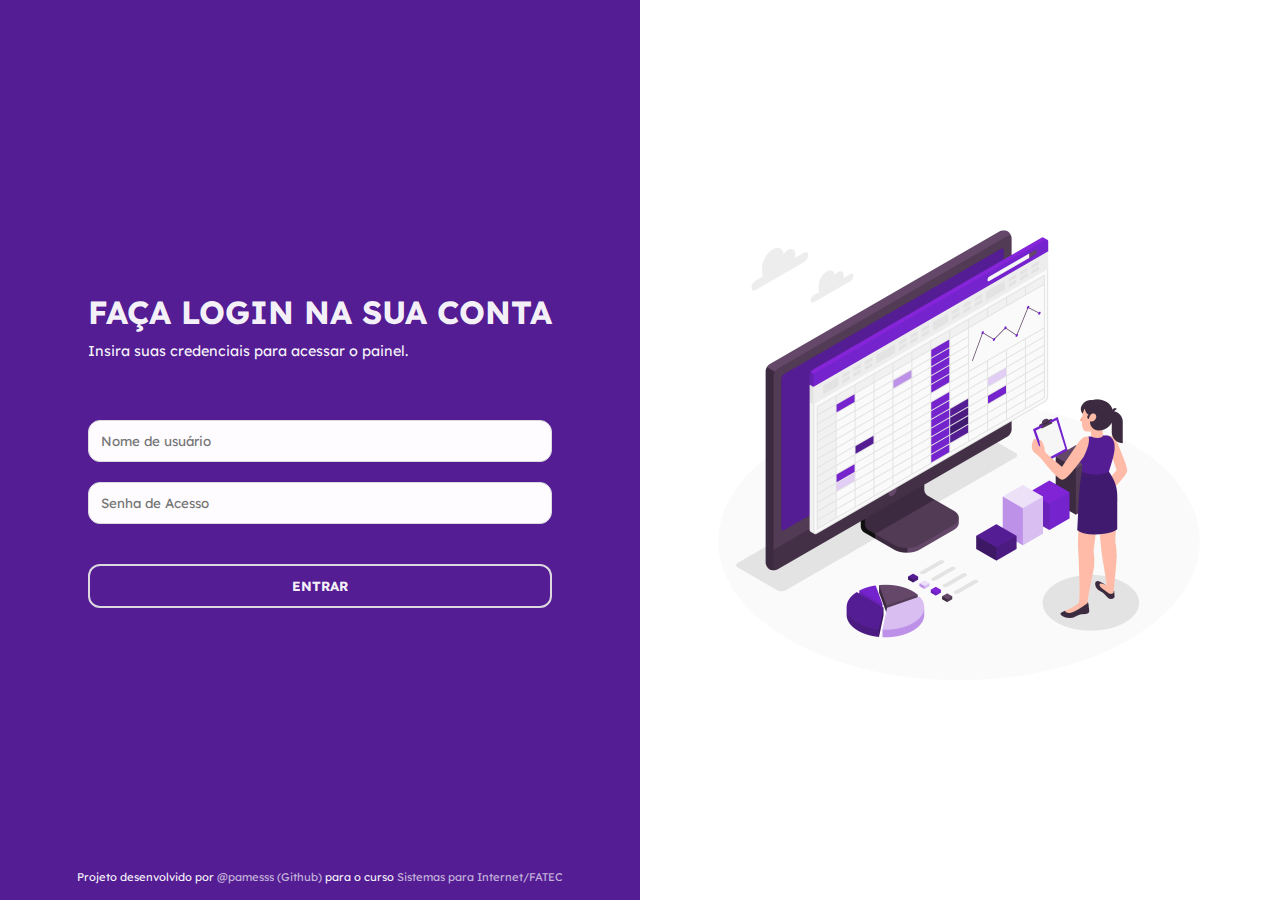
<file: index.html>
<!DOCTYPE html>
<html lang="en">

<head>
    <meta charset="UTF-8">
    <meta name="viewport" content="width=device-width, initial-scale=1.0">
    <link rel="stylesheet" href="./styles/styles.css">
    <link rel="stylesheet" href="./styles/login.css">
    <link rel="shortcut icon" href="./favicon.png" type="image/x-icon">
    <title>Painel de Login do Administrador</title>
</head>

<body id="login-container">
    <div id="login-card-container">
        <div class="login-card-style">
            <h1>FAÇA LOGIN NA SUA CONTA</h1>
            <p>Insira suas credenciais para acessar o painel.</p>
            <form id="login-form" method="get">
                <input type="text" name="admin-name" id="admin-name" placeholder="Nome de usuário" required>
                <input type="password" name="admin-password" id="admin-password" placeholder="Senha de Acesso" required>
                <button type="submit">ENTRAR</button>
            </form>
        </div>
        <p class="credits">Projeto desenvolvido por <a href="https://github.com/pamesss" target="_blank" rel="noopener noreferrer">@pamesss (Github)</a> para o curso <a href="https://fatecrl.edu.br/cursos/sistemas-para-internet" target="_blank" rel="noopener noreferrer">Sistemas para Internet/FATEC</a></p>
    </div>
    <div id="login-img">
        <img src="./login-screen-card.jpg" alt="">
    </div>
    
    <script src="./login.js" defer></script>
    <script src="./crud.js"></script>
</body>
</html>
</file>
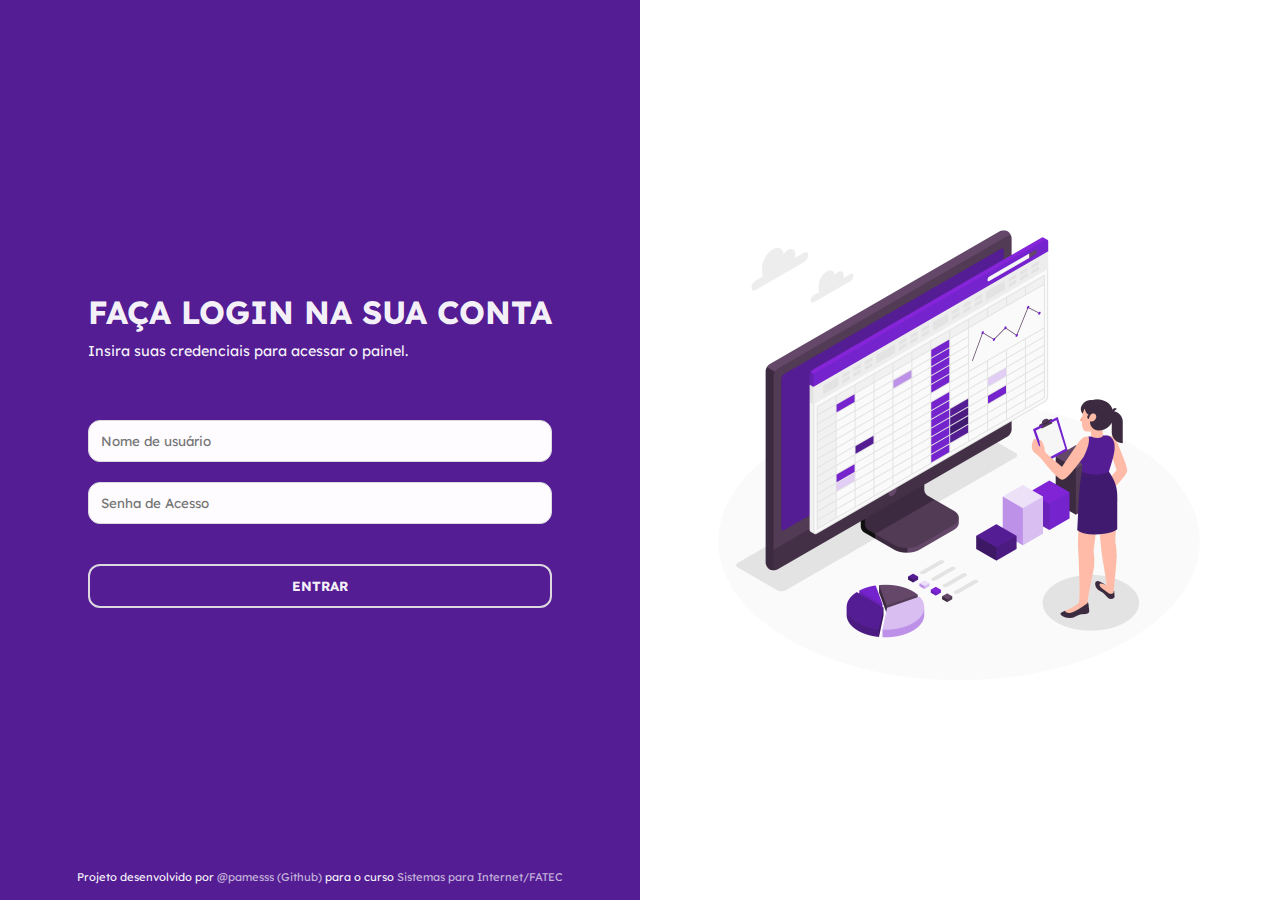
<file: crud-login.html>
<!DOCTYPE html>
<html lang="en">

<head>
    <meta charset="UTF-8">
    <meta name="viewport" content="width=device-width, initial-scale=1.0">
    <link rel="stylesheet" href="./styles/styles.css">
    <link rel="stylesheet" href="./styles/login.css">
    <link rel="shortcut icon" href="./favicon.png" type="image/x-icon">
    <title>Painel de Login do Administrador</title>
</head>

<body id="login-container">
    <div id="login-card-container">
        <div class="login-card-style">
            <h1>FAÇA LOGIN NA SUA CONTA</h1>
            <p>Insira suas credenciais para acessar o painel.</p>
            <form id="login-form" method="get">
                <input type="text" name="admin-name" id="admin-name" placeholder="Nome de usuário" required>
                <input type="password" name="admin-password" id="admin-password" placeholder="Senha de Acesso" required>
                <button type="submit">ENTRAR</button>
            </form>
        </div>
        <p class="credits">Projeto desenvolvido por <a href="https://github.com/pamesss" target="_blank" rel="noopener noreferrer">@pamesss (Github)</a> para o curso <a href="https://fatecrl.edu.br/cursos/sistemas-para-internet" target="_blank" rel="noopener noreferrer">Sistemas para Internet/FATEC</a></p>
    </div>
    <div id="login-img">
        <img src="./login-screen-card.jpg" alt="">
    </div>
    
    <script src="./login.js" defer></script>
    <script src="./crud.js"></script>
</body>
</html>
</file>
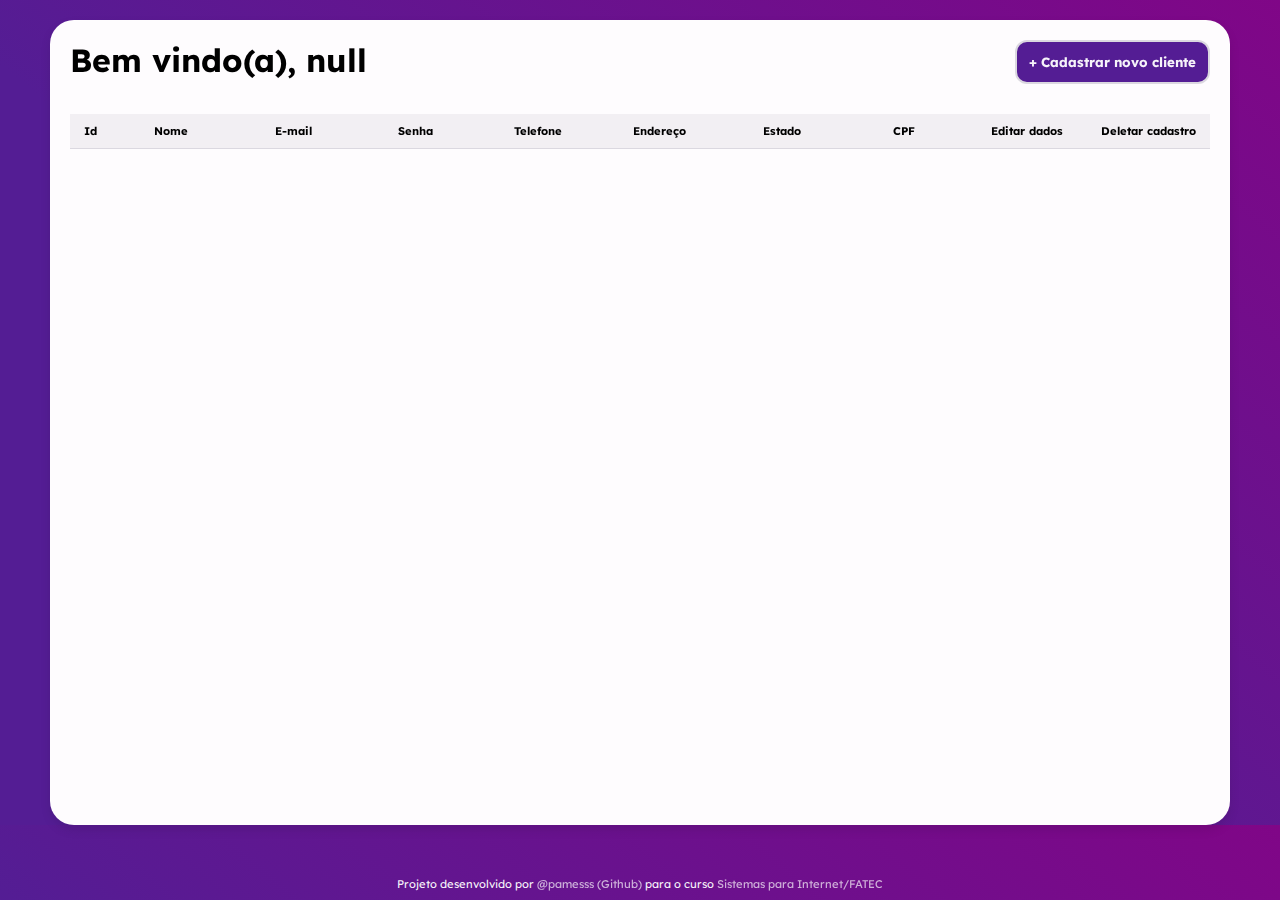
<file: crud-table.html>
<!DOCTYPE html>
<html lang="en">
<head>
    <meta charset="UTF-8">
    <meta name="viewport" content="width=device-width, initial-scale=1.0">
    <link rel="stylesheet" href="./styles/styles.css">
    <link rel="stylesheet" href="./styles/table.css">
    <link rel="shortcut icon" href="./favicon.png" type="image/x-icon">
    <title>Tabela de clientes</title>
</head>
<body id="table-page-container">
    <form class="hidden modal-form" id="edit-form">
        <p class="modal-text">Cuidado! Você está editando as informações de um cliente. Prossiga com atenção!</p>
        <input class="modal-input" type="text" value="" placeholder="Nome">
        <input class="modal-input" type="text" value="" placeholder="Sobrenome">
        <input class="modal-input" type="text" value="" placeholder="Telefone">
        <input class="modal-input" type="text" value="" placeholder="CPF">
        <input class="modal-input" type="text" value="" placeholder="Endereço">
        <input class="modal-input" type="text" value="" placeholder="Estado">
        <input class="modal-input" type="email" value="" placeholder="Email">
        <input class="modal-input" type="text" value="" placeholder="Senha">
        <input class="modal-button" type="submit" value="Salvar">
    </form>
    <form class="hidden modal-form" id="create-form">
        <p class="modal-text">Cadastre os dados do novo cliente. Prossiga com atenção!</p>
        <input class="modal-input" type="text" value="Pamella" placeholder="Nome">
        <input class="modal-input" type="text" value="Lopes" placeholder="Sobrenome">
        <input class="modal-input" type="text" value="(12) 3123-1231" placeholder="Telefone">
        <input class="modal-input" type="text" value="123-123-123-12" placeholder="CPF">
        <input class="modal-input" type="text" value="Av. Fatec, 123" placeholder="Endereço">
        <input class="modal-input" type="text" value="São Paulo" placeholder="Estado">
        <input class="modal-input" type="email" value="fatecsistemasparainternet@fatec.com" placeholder="Email">
        <input class="modal-input" type="text" value="123123" placeholder="Senha">
        <input class="modal-button" onclick="create(event)" type="button" value="Cadastrar novo usuário">
    </form>
    <div class="hidden" id="modal-opacity"></div>
    <div id="table-container">
        <div id="table-header">
            <h1>Bem vindo(a), <span id="admin-name"></span></h1>
            <button id="create-btn">+ Cadastrar novo cliente </button>
        </div>
        <div id="table-overflow">
            <table>
                <thead>
                    <tr>
                        <th class="th-id">Id</th>
                        <th>Nome</th>
                        <th>E-mail</th>
                        <th>Senha</th>
                        <th>Telefone</th>
                        <th>Endereço</th>
                        <th>Estado</th>
                        <th>CPF</th>
                        <th>Editar dados</th>
                        <th>Deletar cadastro</th>
                    </tr>
                </thead>
                <tbody id="user-rows">
                </tbody>
            </table>
        </div>
        
    </div>
    <p class="credits credits-table">Projeto desenvolvido por <a href="https://github.com/pamesss" target="_blank" rel="noopener noreferrer">@pamesss (Github)</a> para o curso <a href="https://fatecrl.edu.br/cursos/sistemas-para-internet" target="_blank" rel="noopener noreferrer">Sistemas para Internet/FATEC</a></p>
    <script src="./login.js"></script>
    <script src="./crud.js"></script>

</body>
</html>
</file>
<file: styles/styles.css>
/*fonte do projeto*/
@import url('https://fonts.googleapis.com/css2?family=DM+Sans:ital,opsz,wght@0,9..40,100..1000;1,9..40,100..1000&family=Lexend:wght@100..900&display=swap');
/*paleta de cores*/
:root {
    --background-roxo: #541D94;    
    --background-rosa: #800687;
    --background-roxo-claro: #F2EFF3;
    --background-branco: #FEFCFE;
    --background-branco-75: hsla(300, 50%, 99%, 0.650);
    --border-branco: #DBD8E0;
    --texto-branco: rgba(255, 255, 255, 0.95);
    --branco: #F0F0F3;
    --cinza: #DBD8E0;
    --texto: #211F26;
}
/*reset css*/
* { 
    padding: 0; margin: 0;
    box-sizing: content-box;
    border: 0; border-radius: 0;
    font-family: 'Lexend','Segoe UI', Tahoma, Geneva, Verdana, sans-serif;
}
/*toggle class*/
.hidden { display: none !important; }

/*RODAPÉ*/
.credits {
    position: absolute;
    bottom: 0;
    padding: 16px;
    font-size: 0.7em;
    color: var(--texto-branco);
}
.credits-table {
    left: 50%;    
    transform: translateX(-50%);
    padding: 9px !important;
}
.credits a {
    color: var(--texto-branco);
    text-decoration: none;
    opacity: 70%;
}
.credits a:hover {
    transition: all 0.3s ease-in-out;
    opacity: 100%;
}
</file>
<file: styles/login.css>
/*PÁGINA: LOGIN*/
#login-container { display: flex; height: 100vh; }
#login-card-container {
    display: flex;
    align-items: center;
    justify-content: center;
    flex-flow: column;
    position: relative;
    background-color: var(--background-roxo);
    width: 50vw;
}
    .login-card-style h1 {
        text-align: left;
        font-size: 2em;
        color: var(--texto-branco);
    }
    .login-card-style p {
        margin-top: 10px;
        text-align: left;
        color: var(--texto-branco);
        font-size: 0.9em;
    }
    .login-card-style form{
        display: flex;
        flex-direction: column;
        gap: 20px;
        margin-top: 60px;
    }
    .login-card-style form input {
        padding: 12px;
        border-radius: 12px;
        background-color: var(--background-branco);
        border: 1px solid var(--border-branco);
        transition: all 0.3s ease;
    }
    .login-card-style form button { 
        margin-top: 20px;
        padding: 12px;
        border-radius: 12px;
        border: var(--border-branco) 2px solid;
        background-color: transparent;
        font-weight: bold;
        color: var(--texto-branco);
        transition: all 0.3s ease;
    }
    .login-card-style form button:hover {
        cursor: pointer;
        background-color: var(--background-branco-75);
        color: var(--texto);
        transform: scale(0.995);
        transition: all 0.3s ease;
    }
#login-img img{ width: 500px; }
#login-img{ 
    display: flex;
    justify-content: center;
    align-items: center;
    width: 50vw; 
}
</file>
<file: styles/table.css>
/*PÁGINA: TABELA*/
#table-page-container {
    margin: 20px 50px 0px;
    background: linear-gradient(40deg, var(--background-roxo) 40%, var(--background-rosa) 100%);
    display: flex;
    flex-direction: column;
    justify-content: center;
}
#table-container {
    padding: 20px;
    min-height: 85vh;
    background-color: var(--background-branco);
    border-radius: 24px;
    filter: drop-shadow(0px 5px 5px #00000017);
    flex: 1; 
    display: flex;
    flex-direction: column;
    justify-content: flex-start;
    overflow: hidden; 
}
#table-header {
    display: flex;
    justify-content: space-between;
    padding-bottom: 30px;
}
#table-header button {
    padding: 12px;
    border-radius: 12px;
    border: var(--border-branco) 2px solid;
    background-color: var(--background-roxo);
    font-weight: bold;
    color: var(--texto-branco);
}
#table-header button:hover {
    cursor: pointer;
    background-color: var(--branco);
    border: 2px solid var(--border-branco);
    transition: all 0.3s ease;
}
#table-overflow {
    height: 70vh;
    overflow-y: scroll; 
    position: relative;
}
table { 
    width:100%;
    border-collapse: collapse;
    table-layout: fixed;
}
thead { position: sticky; }
th { 
    padding: 10px 10px;
    font-size: 0.7em; 
    color: var(--roxo-escuro);
    background-color: var(--background-roxo-claro);
}
tr {
    height: auto;
    height: 5px;
    border-bottom: 1px solid var(--border-branco);
}
tr:hover {
    background-color: var(--roxo-claro);
}
td::-webkit-scrollbar { display: none; }
td {
    overflow-x: auto; scrollbar-width: none;
    padding: 5px 0px;
    text-align: center;
    font-size: 0.7em;
}
.th-id {
    width: 20px;
}
.data-button {
    font-size: 0.9em;
    padding: 5px 10px;
    border-radius: 6px;
    background-color: var(--branco);
    border: 1px solid var(--border-branco);
}
.data-button:hover {
    cursor: pointer;
    filter: brightness(90%);
    transition: all 0.3s ease-in-out;

}
/*MODAL*/
.modal-form {
    position: fixed;
    box-sizing: border-box;
    left: 50%;
    transform: translateX(-50%);
    width: 50vw;
    padding: 50px 20px;
    background-color: var(--background-branco);
    border-radius: 24px;
    border: 2px solid var(--background-roxo);
    filter: drop-shadow(0px 0px 10px #00000017);
    display: grid;
    grid-template-columns: repeat(8, 1fr);
    grid-template-rows: repeat(6, 1fr);
    grid-column-gap: 10px;
    grid-row-gap: 15px;
    z-index: 3;
}
.modal-text { 
    grid-area: 1 / 1 / 2 / 10;
    font-size: 0.9em;
    text-align: center;
}
.modal-input {
    padding: 6px 15px;
    border-radius: 12px;
    border: var(--border-branco) 2px solid;
    background-color: transparent;
    font-size: 0.7em;
    color: var(--texto);
}
.modal-button {    
    padding: 8px;
    border-radius: 16px;
    border: var(--border-branco) 2px solid;
    background-color: var(--background-roxo-claro);
    font-size: 0.8em;
    font-weight: bold;
    color: var(--texto);
}
.modal-button:hover {
    cursor: pointer; 
    filter: brightness(90%);
    transition: all 0.3s ease-in-out;
}
#modal-opacity { 
    position: fixed; 
    width: 100%; 
    height: 100%;
    top: 0;
    left: 0;
    right: 0;
    bottom: 0;
    background-color: rgba(0,0,0,0.5);
    z-index: 2;

}

.modal-form input[placeholder="Nome"] { grid-area: 2 / 1 / 3 / 4; }
.modal-form input[placeholder="Sobrenome"] { grid-area: 2 / 4 / 3 / 9; }
.modal-form input[placeholder="Telefone"] { grid-area: 3 / 1 / 4 / 5; }
.modal-form input[placeholder="CPF"] { grid-area: 3 / 5 / 4 / 9; }
.modal-form input[placeholder="Endereço"] { grid-area: 4 / 1 / 5 / 6; }
.modal-form input[placeholder="Estado"] { grid-area: 4 / 6 / 5 / 9; }
.modal-form input[placeholder="Email"] { grid-area: 5 / 1 / 6 / 6; }
.modal-form input[placeholder="Senha"] { grid-area: 5 / 6 / 6 / 9; }
.modal-form input[type="submit"], .modal-form input[type="button"] { grid-area: 6 / 6 / 7 / 9; }

/* Tablets */
@media (max-width: 768px) {
    #table-page-container {
        margin: 15px;
    }
    #table-header button, .data-button {
        padding: 8px;
        font-size: 0.8em;
    }
    th, td {
        font-size: 0.6em;
    }
    .modal-form {
        width: 70vw;
        padding: 30px 15px;
        grid-template-columns: repeat(4, 1fr);
    }
    .modal-form input[placeholder="Nome"] { grid-area: 2 / 1 / 3 / 3; }
    .modal-form input[placeholder="Sobrenome"] { grid-area: 2 / 3 / 3 / 5; }
    .modal-form input[placeholder="Telefone"] { grid-area: 3 / 1 / 4 / 3; }
    .modal-form input[placeholder="CPF"] { grid-area: 3 / 3 / 4 / 5; }
}

/* Mobile */
@media (max-width: 480px) {
    #table-page-container {
        margin: 10px;
    }
    #table-header {
        flex-direction: column;
        align-items: center;
    }
    #table-header button, .data-button {
        font-size: 0.7em;
        padding: 6px;
    }
    th, td {
        font-size: 0.5em;
    }
    .modal-form {
        width: 90vw;
        padding: 20px;
        grid-template-columns: 1fr;
    }
    .modal-form input[placeholder="Nome"],
    .modal-form input[placeholder="Sobrenome"],
    .modal-form input[placeholder="Telefone"],
    .modal-form input[placeholder="CPF"],
    .modal-form input[placeholder="Endereço"],
    .modal-form input[placeholder="Estado"],
    .modal-form input[placeholder="Email"],
    .modal-form input[placeholder="Senha"] {
        grid-area: auto;
        width: 100%;
    }
    .modal-form input[type="submit"],
    .modal-form input[type="button"] {
        width: 100%;
        grid-area: auto;
    }
}
</file>
